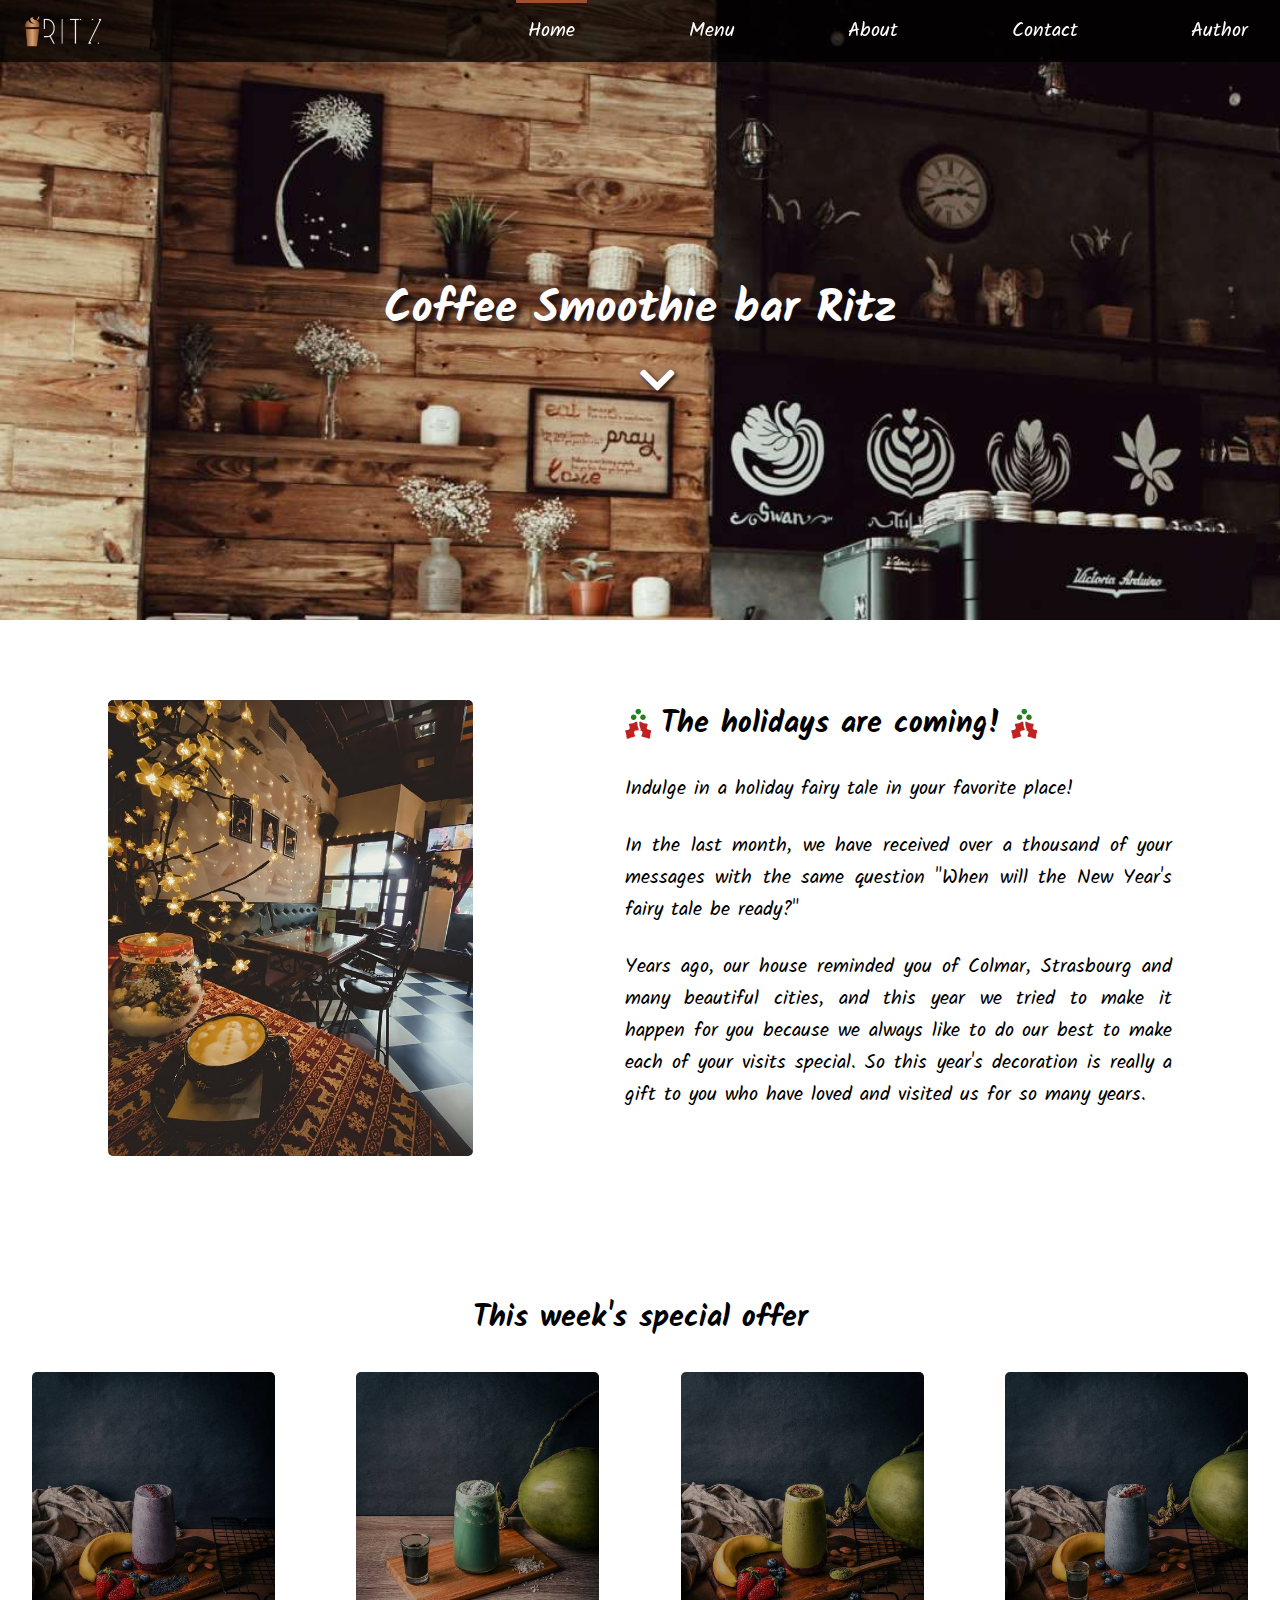
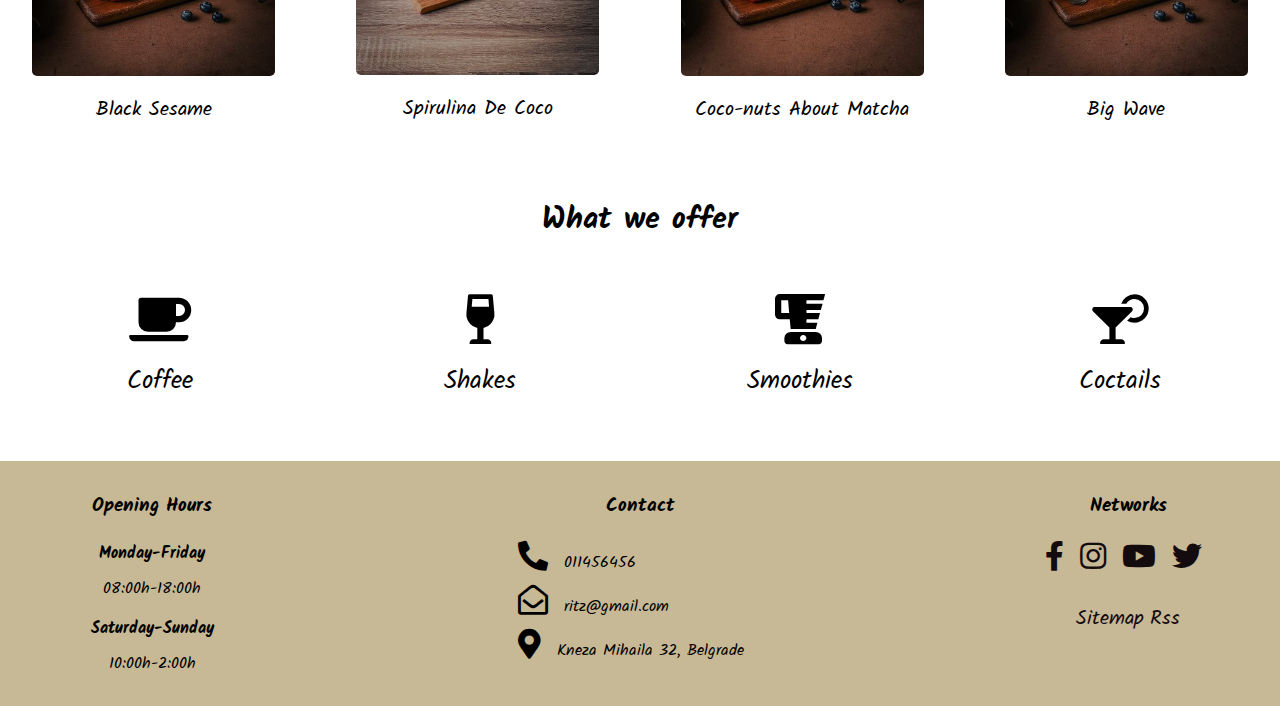
<file: index.html>
<!DOCTYPE html>
<html lang="en">
<head>
    <meta charset="UTF-8"/>
    <meta http-equiv="X-UA-Compatible" content="IE=edge"/>
    <meta name="viewport" content="width=device-width, initial-scale=1.0"/>
    <link rel="stylesheet" href="css/style.css"/>
    <link rel="stylesheet" href="https://cdnjs.cloudflare.com/ajax/libs/font-awesome/5.15.1/css/all.min.css"/>
    <link rel="preconnect" href="https://fonts.googleapis.com"/>
    <link rel="preconnect" href="https://fonts.gstatic.com" crossorigin/>
    <link href="https://fonts.googleapis.com/css2?family=Kalam:wght@300&family=Raleway&display=swap" rel="stylesheet"/>
    <title>Ritz | Home</title>
    <link rel="shortcut icon" href="images/favicon.ico"/>
    <meta name="description" content="Coffee Smoothie bar Ritz. Indulge in a holiday fairy tale in your favorite place! Bar Ritz is a locally owned and operated fresh juice, smoothie and coffee bar in Belgrade."/>
    <meta name="keywords" content="Ritz Bar, Smoothie, Coffee, Juice, Belgrade"/>
    <meta name="author" content="Marija Jovanovic"/>
</head>
<body>

    <header>
        <div id="logo">
            <a href="index.html"><img src="images/logo3.png" alt="Logo"/></a>
        </div>
        <nav>
            <ul>
                <li>
                    <a href="index.html" class="active">Home</a>
                </li>
                <li>
                    <a href="menu.html">Menu</a>
                </li>
                <li>
                    <a href="about.html">About</a>
                </li>
                <li>
                    <a href="contact.html">Contact</a>
                </li>
                <li>
                    <a href="author.html">Author</a>
                </li>
            </ul>
        </nav>
    </header>

    <div id="cover">
        <div>
            <h1>Coffee Smoothie bar Ritz</h1>
            <a href="#events"><i class="fa fa-chevron-down"></i></a>
        </div>
    </div>

    <main>
        <div id="events">
            <div class="image">
                <img src="images/lokalSlika.jpg" alt="New Year decoration"/>
            </div>
            <div class="text">
                <div class="heading">
                    <i class="fas fa-holly-berry"></i>
                    <h2>The holidays are coming!</h2>
                    <i class="fas fa-holly-berry"></i>
                </div>
                <p>Indulge in a holiday fairy tale in your favorite place!</p>
                <p>In the last month, we have received over a thousand of your messages with the same question "When will the New Year's fairy tale be ready?"</p>
                <p>Years ago, our house reminded you of Colmar, Strasbourg and many beautiful cities, and this year we tried to make it happen for you because we always like to do our best to make each of your visits special. So this year's decoration is really a gift to you who have loved and visited us for so many years.</p>
            </div>
        </div>

        <div id="weekOffer">
            <h2>This week's special offer</h2>

            <div id="offer">
                <div class="offer">
                    <div class="image">
                        <img src="images/smoothie1.jpg" alt="Black Sesame"/>
                    </div>
                    <p>Black Sesame</p>
                </div>
                <div class="offer">
                    <div class="image">
                        <img src="images/smoothie4.jpg" alt="Spirulina De Coco"/>
                    </div>
                    <p>Spirulina De Coco</p>
                </div>
                <div class="offer">
                    <div class="image">
                        <img src="images/smoothie2.jpg" alt="Coco-nuts About Matcha"/>
                    </div>
                    <p>Coco-nuts About Matcha</p>
                </div>
                <div class="offer">
                    <div class="image">
                        <img src="images/smoothie3.jpg" alt="Big Wave"/>
                    </div>
                    <p>Big Wave</p>
                </div>
            </div>
        </div>

        <div id="icons">
            <div class="heading">
                <h2>What we offer</h2>
            </div>
            <div class="icon">
                <i class="fas fa-coffee"></i>
                <p>Coffee</p>
            </div>
            <div class="icon">
                <i class="fas fa-wine-glass-alt"></i>
                <p>Shakes</p>
            </div>
            <div class="icon">
                <i class="fas fa-blender"></i>
                <p>Smoothies</p>
            </div>
            <div class="icon">
                <i class="fas fa-cocktail"></i>
                <p>Coctails</p>
            </div>
        </div>
    </main>

    <footer>
        <div class="info">
            <h3>Opening Hours</h3>
            <h4>Monday-Friday</h4>
            <p>08:00h-18:00h</p>
            <h4>Saturday-Sunday</h4>
            <p>10:00h-2:00h</p>
        </div>
        <div class="contact">
            <h3>Contact</h3>
            <p><i class="fas fa-phone-alt"></i> 011456456</p>
            <p><i class="far fa-envelope-open"></i> ritz@gmail.com</p>
            <p><i class="fas fa-map-marker-alt"></i> Kneza Mihaila 32, Belgrade</p>
        </div>
        <div class="networks">
            <h3>Networks</h3>
            <a href="https://www.facebook.com/" target="_blank"><i class="fab fa-facebook-f"></i></a>
            <a href="https://www.instagram.com/" target="_blank"><i class="fab fa-instagram"></i></a>
            <a href="https://www.youtube.com/" target="_blank"><i class="fab fa-youtube"></i></a>
            <a href="https://www.twitter.com/" target="_blank"><i class="fab fa-twitter"></i></a><br/><br/>
            <a href="sitemap.xml" target="_blank">Sitemap</a>
            <a href="rss.xml" target="_blank">Rss</a>
        </div>
    </footer>
    
</body>
</html>
</file>
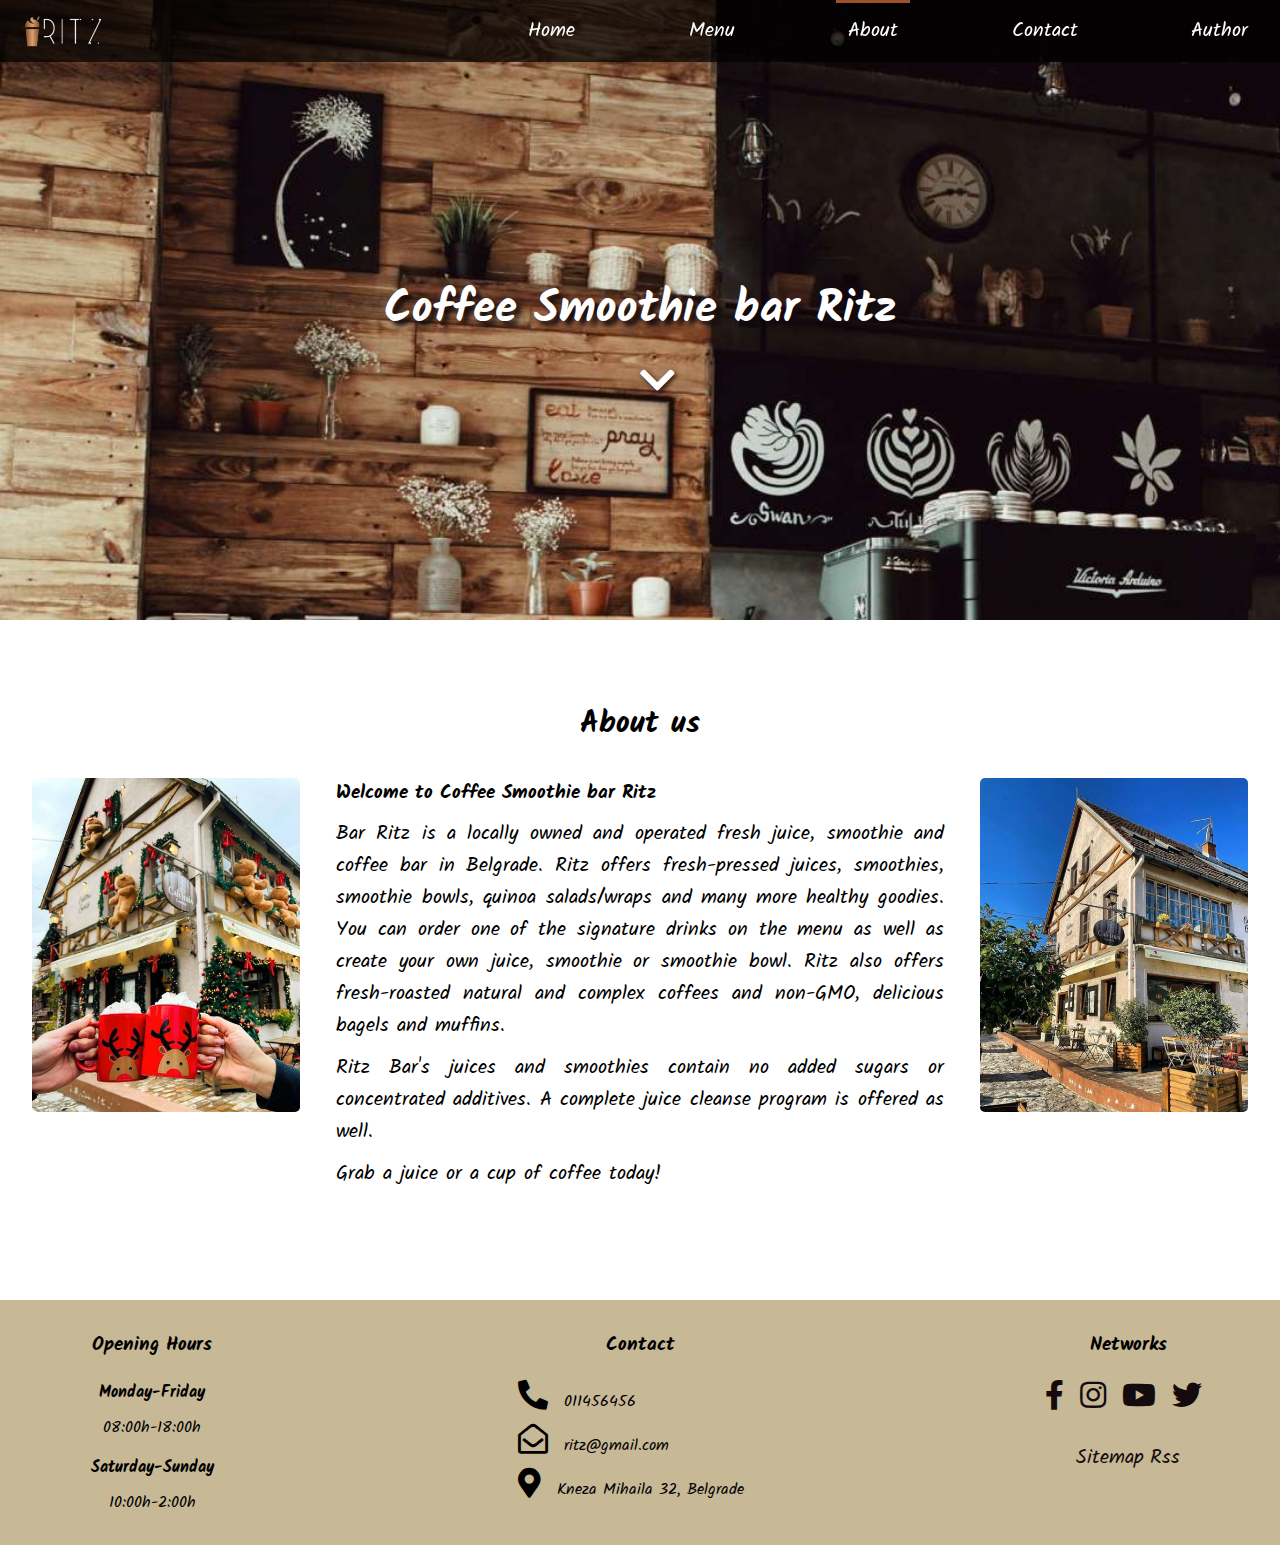
<file: about.html>
<!DOCTYPE html>
<html lang="en">
<head>
    <meta charset="UTF-8"/>
    <meta http-equiv="X-UA-Compatible" content="IE=edge"/>
    <meta name="viewport" content="width=device-width, initial-scale=1.0"/>
    <link rel="stylesheet" href="css/style.css"/>
    <link rel="stylesheet" href="https://cdnjs.cloudflare.com/ajax/libs/font-awesome/5.15.1/css/all.min.css"/>
    <link rel="preconnect" href="https://fonts.googleapis.com"/>
    <link rel="preconnect" href="https://fonts.gstatic.com" crossorigin/>
    <link href="https://fonts.googleapis.com/css2?family=Kalam:wght@300&family=Raleway&display=swap" rel="stylesheet"/>
    <title>Ritz | About</title>
    <link rel="shortcut icon" href="images/favicon.ico"/>
    <meta name="description" content="Grab a juice or a cup of coffee today! Opening Monday-Friday 08:00h-18:00h, Saturday-Sunday 10:00h-2:00h."/>
    <meta name="keywords" content="Ritz Bar, Coffee, Marija Jovanovic, Smoothie and Coffee, Belgrade"/>
    <meta name="author" content="Marija Jovanovic"/>
</head>
<body>

    <header>
        <div id="logo">
            <a href="index.html"><img src="images/logo3.png" alt="Logo"/></a>
        </div>
        <nav>
            <ul>
                <li>
                    <a href="index.html">Home</a>
                </li>
                <li>
                    <a href="menu.html">Menu</a>
                </li>
                <li>
                    <a href="about.html" class="active">About</a>
                </li>
                <li>
                    <a href="contact.html">Contact</a>
                </li>
                <li>
                    <a href="author.html">Author</a>
                </li>
            </ul>
        </nav>
    </header>

    <div id="cover">
        <div>
            <h1>Coffee Smoothie bar Ritz</h1>
            <a href="#about"><i class="fa fa-chevron-down"></i></a>
        </div>
    </div>

    <main>
        <div id="about">
            <div class="heading">
                <h2>About us</h2>
            </div>

            <div id="aboutContainer">
                <div class="slika">
                    <img src="images/lokal1.jpg" alt="Ritz Bar"/>
                </div>
                <div class="text">
                    <h3>Welcome to Coffee Smoothie bar Ritz</h3>
                    <p>Bar Ritz is a locally owned and operated fresh juice, smoothie and coffee bar in Belgrade. Ritz offers fresh-pressed juices, smoothies, smoothie bowls, quinoa salads/wraps and many more healthy goodies. You can order one of the signature drinks on the menu as well as create your own juice, smoothie or smoothie bowl. Ritz also offers fresh-roasted natural and complex coffees and non-GMO, delicious bagels and muffins.</p>
                    <p>Ritz Bar's juices and smoothies contain no added sugars or concentrated additives. A complete juice cleanse program is offered as well.</p>
                    <p>Grab a juice or a cup of coffee today!</p>
                </div>
                <div class="slika">
                    <img src="images/lokal2.jpg" alt="Ritz Bar"/>
                </div>
            </div>
        </div>
    </main>

    <footer>
        <div class="info">
            <h3>Opening Hours</h3>
            <h4>Monday-Friday</h4>
            <p>08:00h-18:00h</p>
            <h4>Saturday-Sunday</h4>
            <p>10:00h-2:00h</p>
        </div>
        <div class="contact">
            <h3>Contact</h3>
            <p><i class="fas fa-phone-alt"></i> 011456456</p>
            <p><i class="far fa-envelope-open"></i> ritz@gmail.com</p>
            <p><i class="fas fa-map-marker-alt"></i> Kneza Mihaila 32, Belgrade</p>
        </div>
        <div class="networks">
            <h3>Networks</h3>
            <a href="https://www.facebook.com/" target="_blank"><i class="fab fa-facebook-f"></i></a>
            <a href="https://www.instagram.com/" target="_blank"><i class="fab fa-instagram"></i></a>
            <a href="https://www.youtube.com/" target="_blank"><i class="fab fa-youtube"></i></a>
            <a href="https://www.twitter.com/" target="_blank"><i class="fab fa-twitter"></i></a><br/><br/>
            <a href="sitemap.xml" target="_blank">Sitemap</a>
            <a href="rss.xml" target="_blank">Rss</a>
        </div>
    </footer>
    
</body>
</html>
</file>
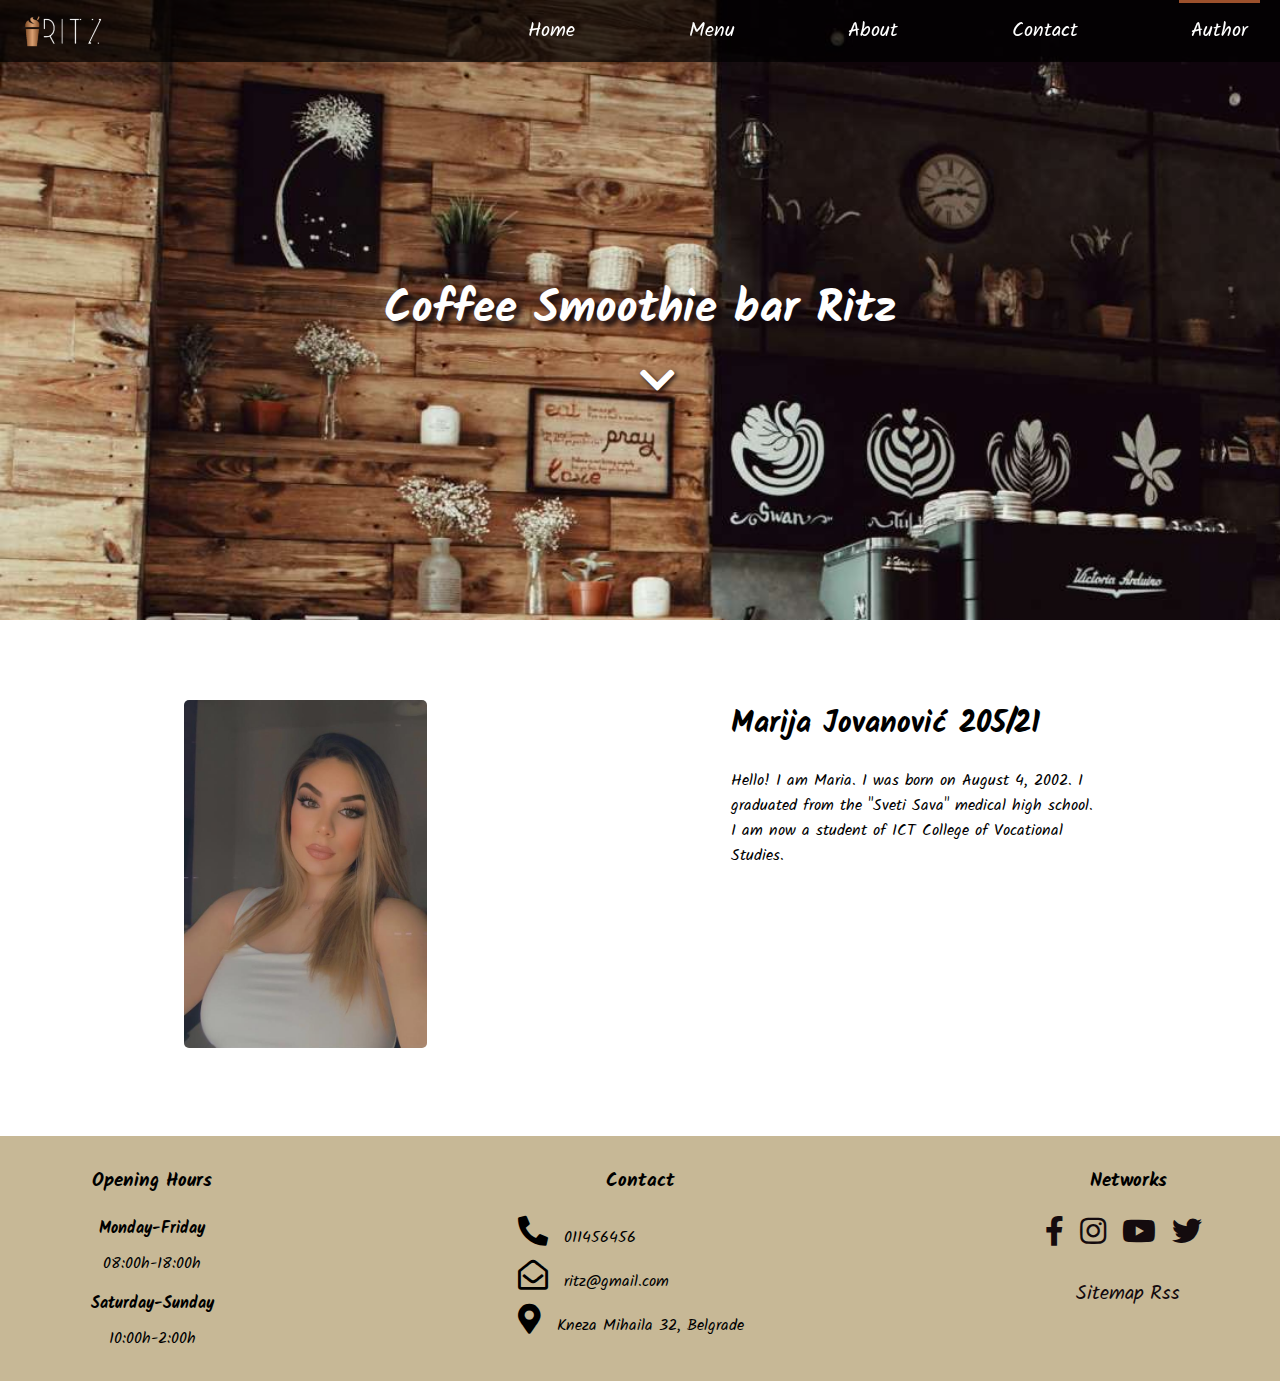
<file: author.html>
<!DOCTYPE html>
<html lang="en">
<head>
    <meta charset="UTF-8"/>
    <meta http-equiv="X-UA-Compatible" content="IE=edge"/>
    <meta name="viewport" content="width=device-width, initial-scale=1.0"/>
    <link rel="stylesheet" href="css/style.css"/>
    <link rel="stylesheet" href="https://cdnjs.cloudflare.com/ajax/libs/font-awesome/5.15.1/css/all.min.css"/>
    <link rel="preconnect" href="https://fonts.googleapis.com"/>
    <link rel="preconnect" href="https://fonts.gstatic.com" crossorigin/>
    <link href="https://fonts.googleapis.com/css2?family=Kalam:wght@300&family=Raleway&display=swap" rel="stylesheet"/>
    <title>Ritz | Author</title>
    <link rel="shortcut icon" href="images/favicon.ico"/>
    <meta name="description" content="Hello! I am Maria, first year of ICT College of Vocational Studies in Belgrade."/>
    <meta name="keywords" content="Ritz Bar, Author, Marija Jovanovic, Smoothie and Coffee, Belgrade"/>
    <meta name="author" content="Marija Jovanovic"/>
</head>
<body>

    <header>
        <div id="logo">
            <a href="index.html"><img src="images/logo3.png" alt="Logo"/></a>
        </div>
        <nav>
            <ul>
                <li>
                    <a href="index.html">Home</a>
                </li>
                <li>
                    <a href="menu.html">Menu</a>
                </li>
                <li>
                    <a href="about.html">About</a>
                </li>
                <li>
                    <a href="contact.html">Contact</a>
                </li>
                <li>
                    <a href="author.html" class="active">Author</a>
                </li>
            </ul>
        </nav>
    </header>

    <div id="cover">
        <div>
            <h1>Coffee Smoothie bar Ritz</h1>
            <a href="#author"><i class="fa fa-chevron-down"></i></a>
        </div>
    </div>

    <main>
        <div id="author">
            <div class="slika">
                <img src="images/author.jpg" alt="Author"/>
            </div>
            <div class="text">
                <h2>Marija Jovanović 205/21</h2>
                <p>Hello! I am Maria. I was born on August 4, 2002. I graduated from the "Sveti Sava" medical high school. I am now a student of ICT College of Vocational Studies.</p>
            </div>
        </div>
    </main>

    <footer>
        <div class="info">
            <h3>Opening Hours</h3>
            <h4>Monday-Friday</h4>
            <p>08:00h-18:00h</p>
            <h4>Saturday-Sunday</h4>
            <p>10:00h-2:00h</p>
        </div>
        <div class="contact">
            <h3>Contact</h3>
            <p><i class="fas fa-phone-alt"></i> 011456456</p>
            <p><i class="far fa-envelope-open"></i> ritz@gmail.com</p>
            <p><i class="fas fa-map-marker-alt"></i> Kneza Mihaila 32, Belgrade</p>
        </div>
        <div class="networks">
            <h3>Networks</h3>
            <a href="https://www.facebook.com/" target="_blank"><i class="fab fa-facebook-f"></i></a>
            <a href="https://www.instagram.com/" target="_blank"><i class="fab fa-instagram"></i></a>
            <a href="https://www.youtube.com/" target="_blank"><i class="fab fa-youtube"></i></a>
            <a href="https://www.twitter.com/" target="_blank"><i class="fab fa-twitter"></i></a><br/><br/>
            <a href="sitemap.xml" target="_blank">Sitemap</a>
            <a href="rss.xml" target="_blank">Rss</a>
        </div>
    </footer>
    
</body>
</html>
</file>
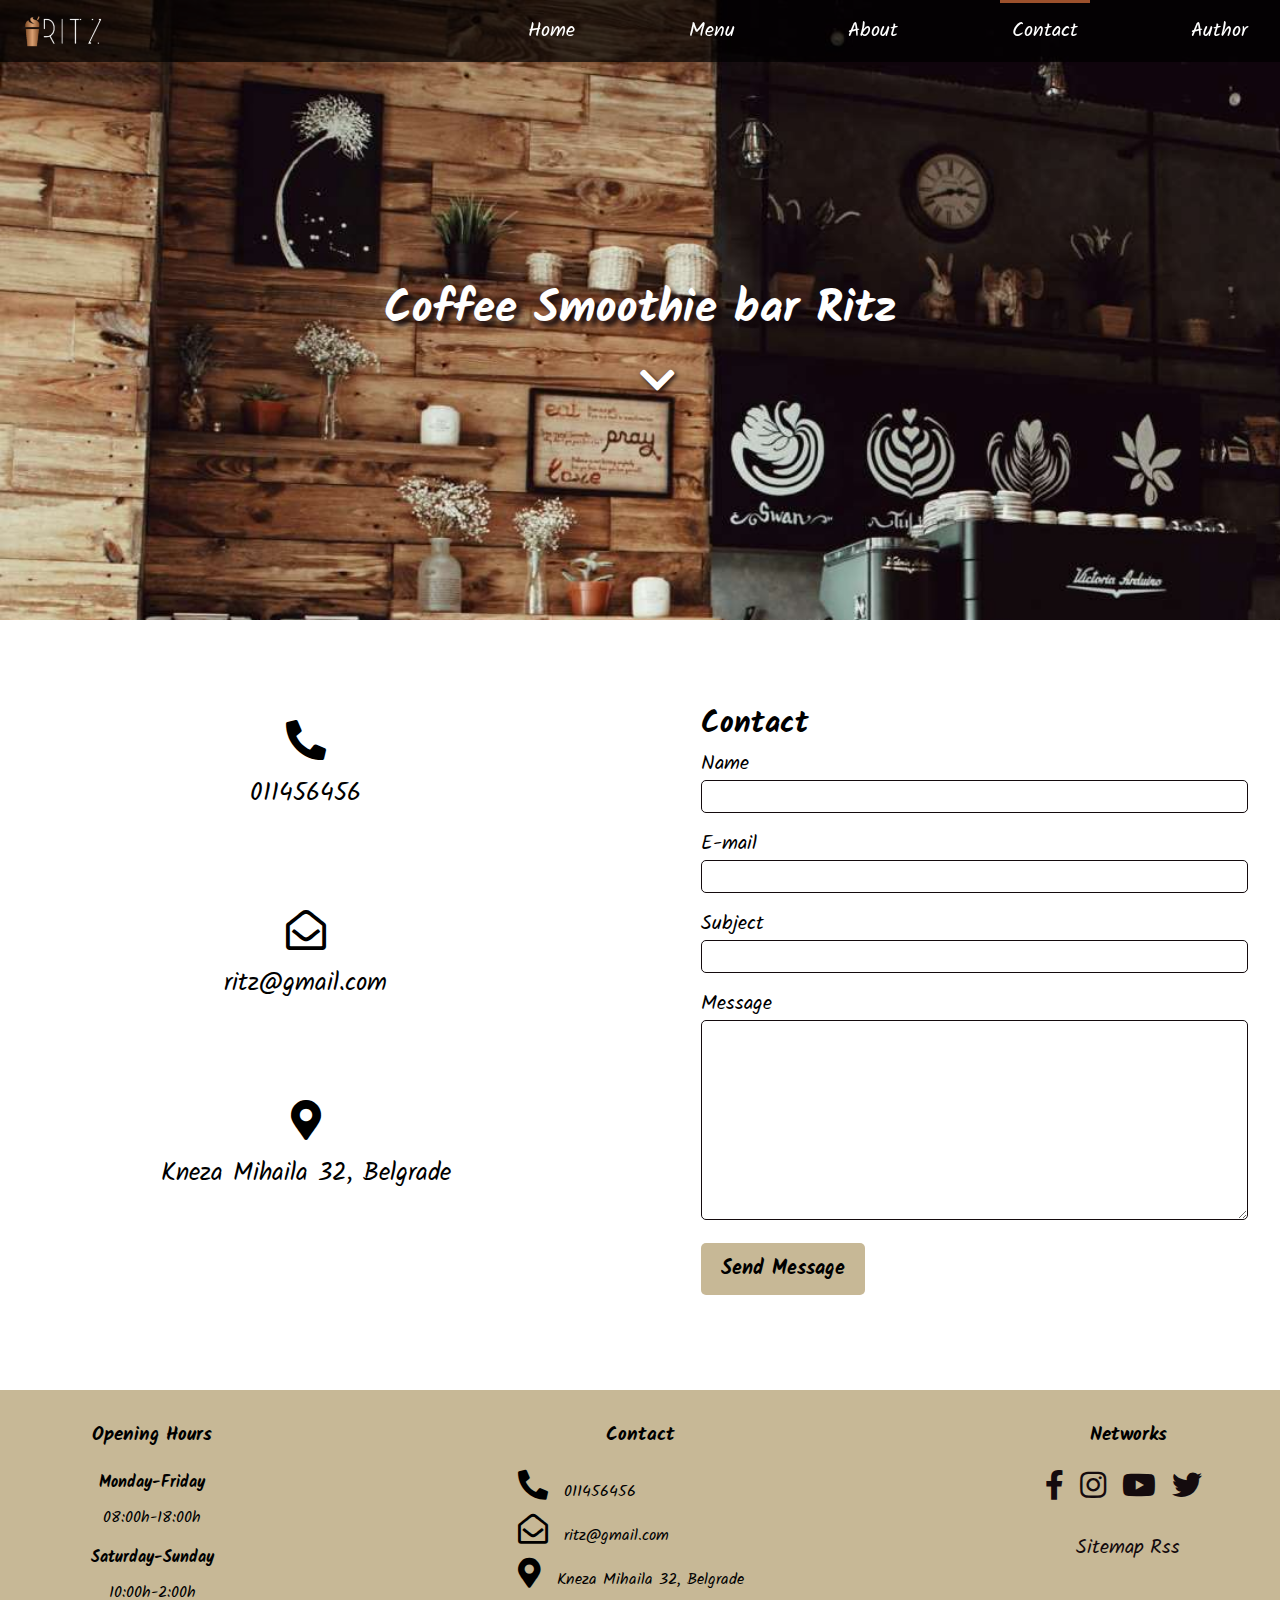
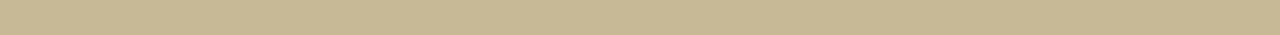
<file: contact.html>
<!DOCTYPE html>
<html lang="en">
<head>
    <meta charset="UTF-8"/>
    <meta http-equiv="X-UA-Compatible" content="IE=edge"/>
    <meta name="viewport" content="width=device-width, initial-scale=1.0"/>
    <link rel="stylesheet" href="css/style.css"/>
    <link rel="stylesheet" href="https://cdnjs.cloudflare.com/ajax/libs/font-awesome/5.15.1/css/all.min.css"/>
    <link rel="preconnect" href="https://fonts.googleapis.com"/>
    <link rel="preconnect" href="https://fonts.gstatic.com" crossorigin/>
    <link href="https://fonts.googleapis.com/css2?family=Kalam:wght@300&family=Raleway&display=swap" rel="stylesheet"/>
    <title>Ritz | Contact</title>
    <link rel="shortcut icon" href="images/favicon.ico"/>
    <meta name="description" content="You can order one of the signature drinks on the menu as well as create your own juice, smoothie or smoothie bowl."/>
    <meta name="keywords" content="Ritz Bar, Contact Us, Coffee, Smoothie, Coctails"/>
    <meta name="author" content="Marija Jovanovic"/>
</head>
<body>

    <header>
        <div id="logo">
            <a href="index.html"><img src="images/logo3.png" alt="Logo"/></a>
        </div>
        <nav>
            <ul>
                <li>
                    <a href="index.html">Home</a>
                </li>
                <li>
                    <a href="menu.html">Menu</a>
                </li>
                <li>
                    <a href="about.html">About</a>
                </li>
                <li>
                    <a href="contact.html" class="active">Contact</a>
                </li>
                <li>
                    <a href="author.html">Author</a>
                </li>
            </ul>
        </nav>
    </header>

    <div id="cover">
        <div>
            <h1>Coffee Smoothie bar Ritz</h1>
            <a href="#contact"><i class="fa fa-chevron-down"></i></a>
        </div>
    </div>

    <main>
        <div id="contact">
            <div id="contactInfo">
                <div class="contactInfo">
                    <i class="fas fa-phone-alt"></i>
                    <p> 011456456</p>
                </div>
                <div class="contactInfo">
                    <i class="far fa-envelope-open"></i>
                    <p>ritz@gmail.com</p>
                </div>
                <div class="contactInfo">
                    <i class="fas fa-map-marker-alt"></i>
                    <p>Kneza Mihaila 32, Belgrade</p>
                </div>
            </div>
            <div id="form">
                <h2>Contact</h2>
                <form action="#" method="post">
                    <div class="form">
                        <label for="name">Name</label>
                        <input type="text" name="name" id="name"/>
                    </div>
                    <div class="form">
                        <label for="email">E-mail</label>
                        <input type="email" name="email" id="email"/>
                    </div>
                    <div class="form">
                        <label for="subject">Subject</label>
                        <input type="text" name="subject" id="subject"/>
                    </div>
                    <div class="form">
                        <label for="message">Message</label>
                        <textarea name="message" id="message"></textarea>
                    </div>
                    <div class="form">
                        <input type="submit" value="Send Message" id="send" name="send">
                    </div>

                </form>
            </div>
        </div>
    </main>

    <footer>
        <div class="info">
            <h3>Opening Hours</h3>
            <h4>Monday-Friday</h4>
            <p>08:00h-18:00h</p>
            <h4>Saturday-Sunday</h4>
            <p>10:00h-2:00h</p>
        </div>
        <div class="contact">
            <h3>Contact</h3>
            <p><i class="fas fa-phone-alt"></i> 011456456</p>
            <p><i class="far fa-envelope-open"></i> ritz@gmail.com</p>
            <p><i class="fas fa-map-marker-alt"></i> Kneza Mihaila 32, Belgrade</p>
        </div>
        <div class="networks">
            <h3>Networks</h3>
            <a href="https://www.facebook.com/" target="_blank"><i class="fab fa-facebook-f"></i></a>
            <a href="https://www.instagram.com/" target="_blank"><i class="fab fa-instagram"></i></a>
            <a href="https://www.youtube.com/" target="_blank"><i class="fab fa-youtube"></i></a>
            <a href="https://www.twitter.com/" target="_blank"><i class="fab fa-twitter"></i></a><br/><br/>
            <a href="sitemap.xml" target="_blank">Sitemap</a>
            <a href="rss.xml" target="_blank">Rss</a>
        </div>
    </footer>
    
</body>
</html>
</file>
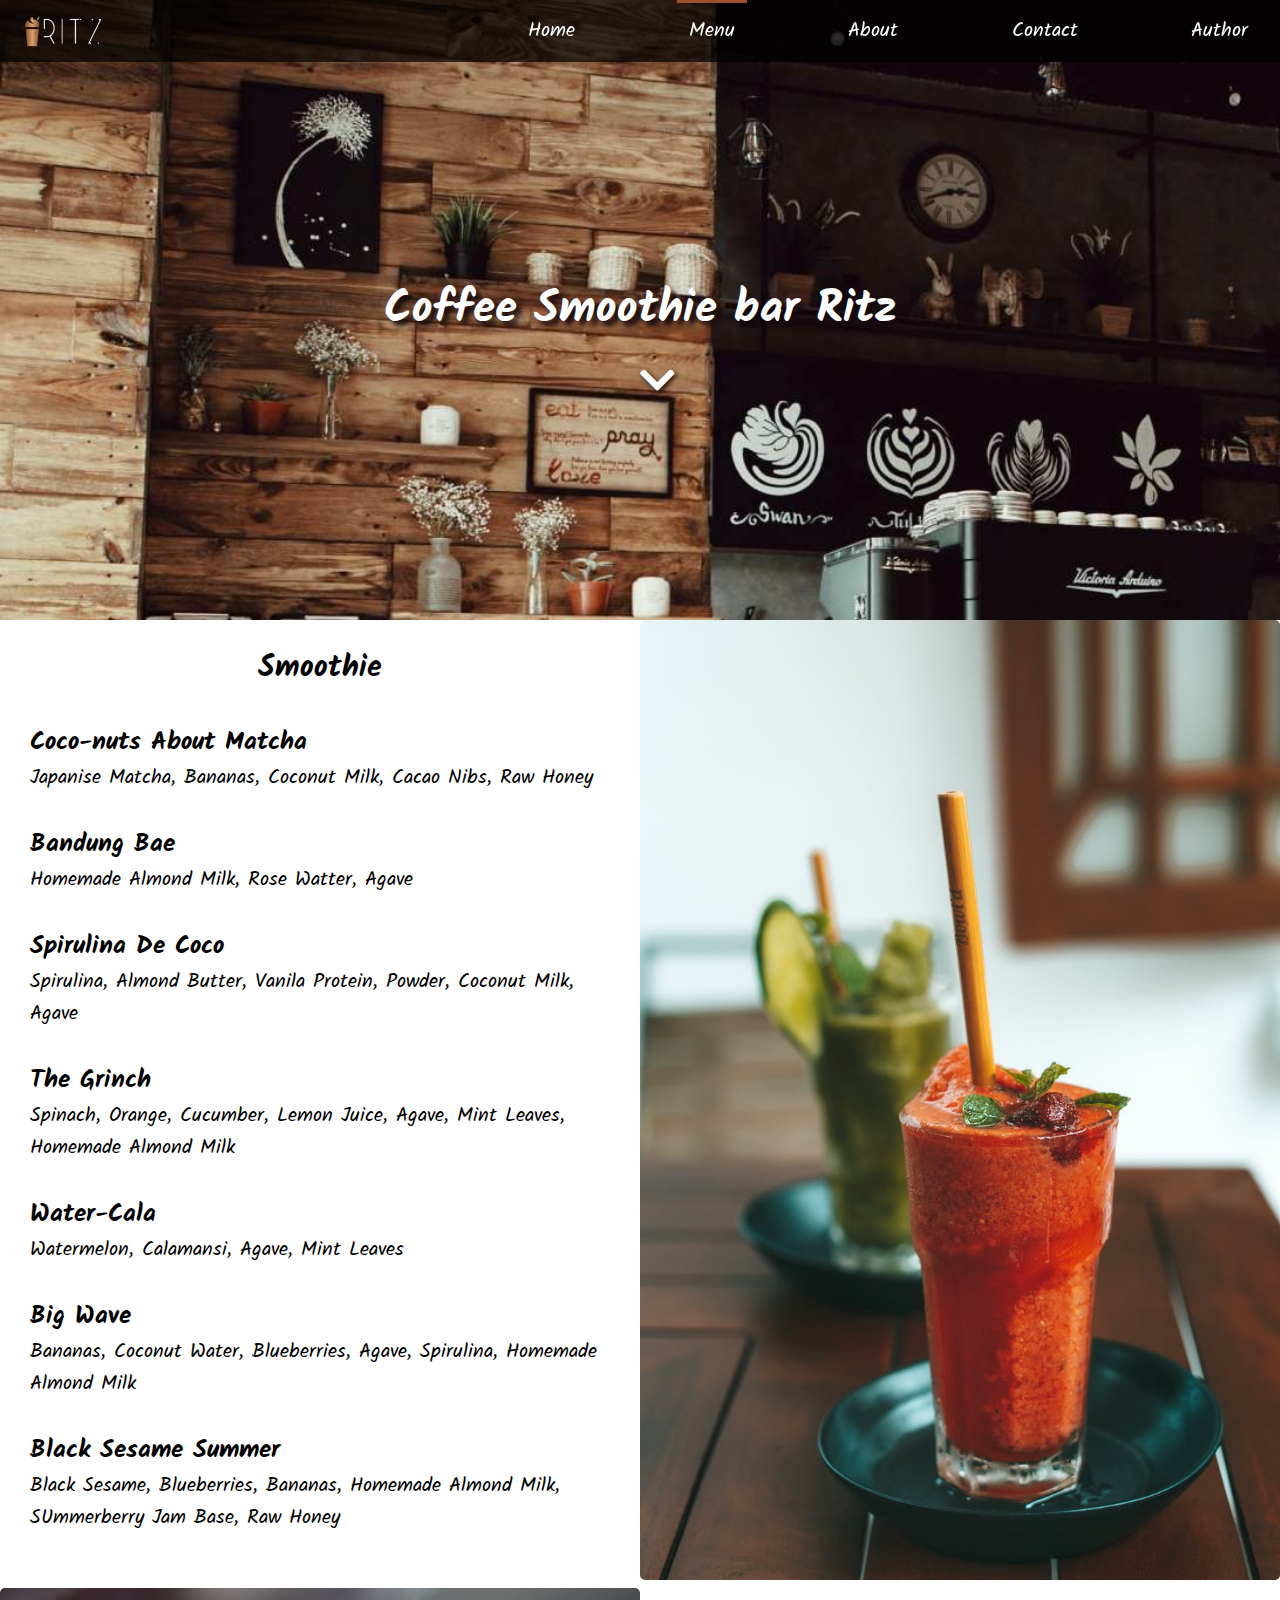
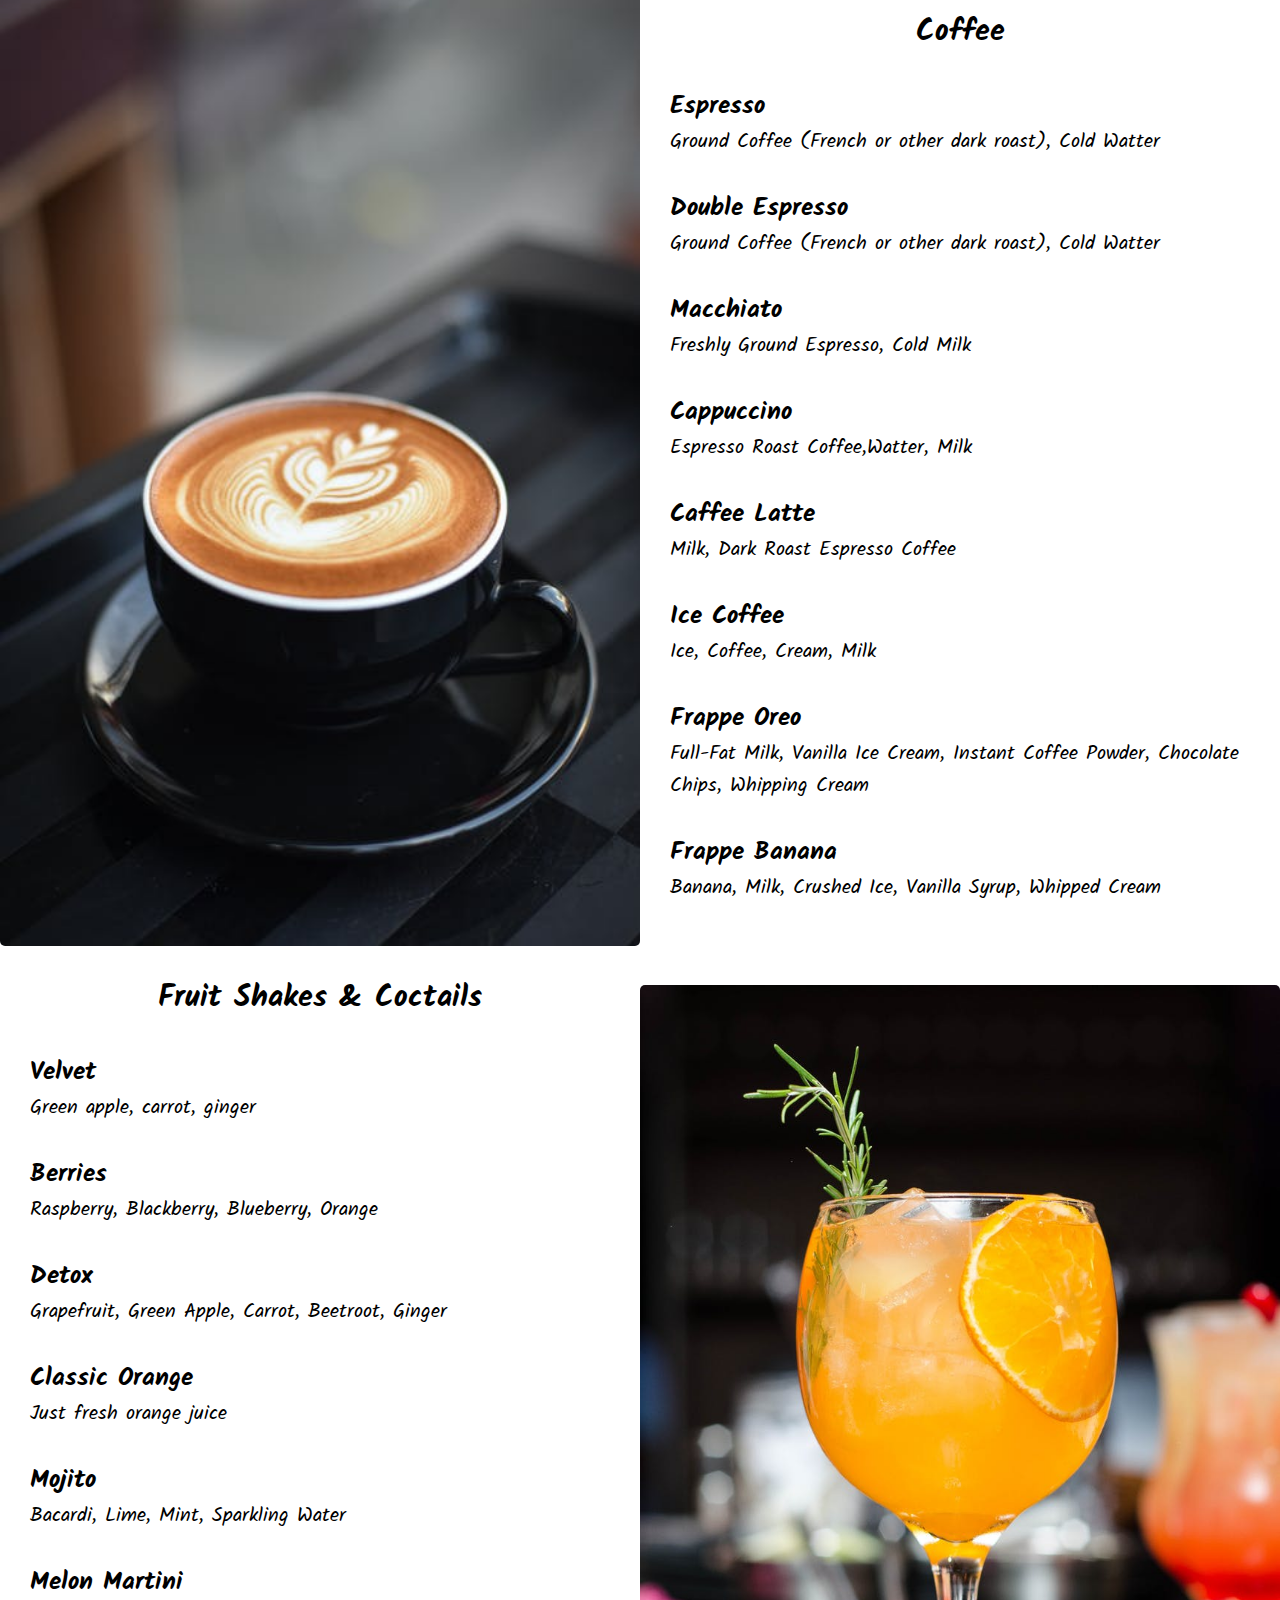
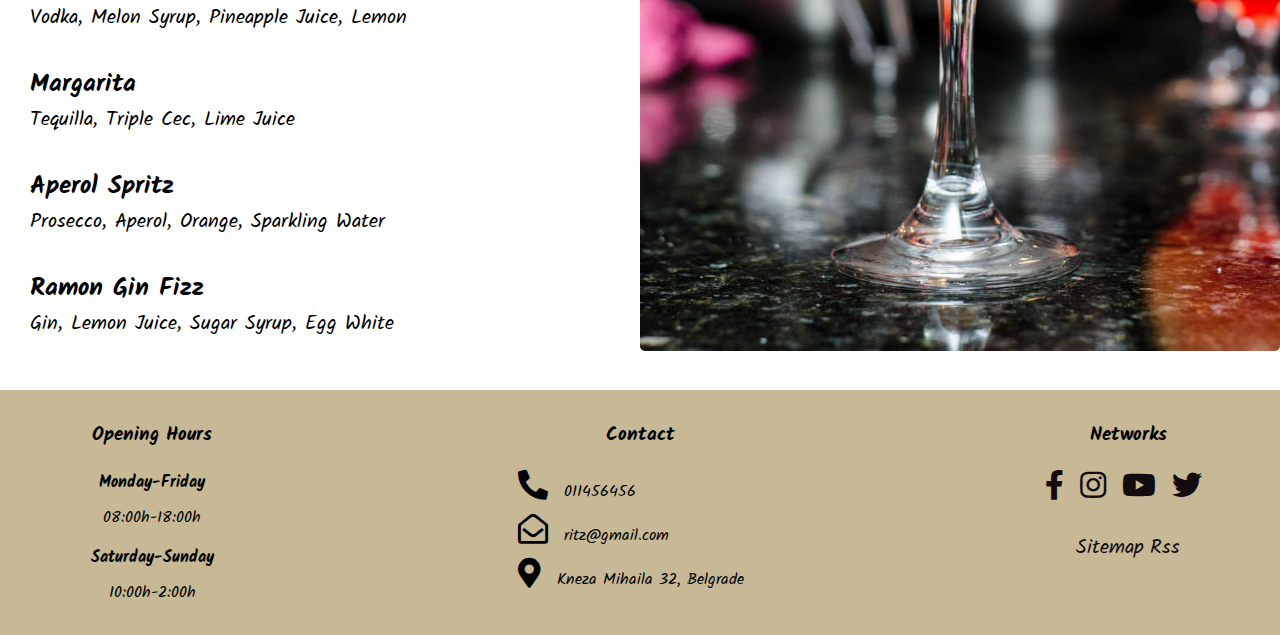
<file: menu.html>
<!DOCTYPE html>
<html lang="en">
<head>
    <meta charset="UTF-8"/>
    <meta http-equiv="X-UA-Compatible" content="IE=edge"/>
    <meta name="viewport" content="width=device-width, initial-scale=1.0"/>
    <link rel="stylesheet" href="css/style.css"/>
    <link rel="stylesheet" href="https://cdnjs.cloudflare.com/ajax/libs/font-awesome/5.15.1/css/all.min.css"/>
    <link rel="preconnect" href="https://fonts.googleapis.com"/>
    <link rel="preconnect" href="https://fonts.gstatic.com" crossorigin/>
    <link href="https://fonts.googleapis.com/css2?family=Kalam:wght@300&family=Raleway&display=swap" rel="stylesheet"/>
    <title>Ritz | Menu</title>
    <link rel="shortcut icon" href="images/favicon.ico"/>
    <meta name="description" content="Ritz Bar's juices and smoothies contain no added sugars or concentrated additives. A complete juice cleanse program is offered as well.
    Grab a juice or a cup of coffee today!"/>
    <meta name="keywords" content="Ritz Bar, Our menu, Smoothie, Coffee, Fruit Shakes and Coctails"/>
    <meta name="author" content="Marija Jovanovic"/>
</head>
<body>

    <header>
        <div id="logo">
            <a href="index.html"><img src="images/logo3.png" alt="Logo"/></a>
        </div>
        <nav>
            <ul>
                <li>
                    <a href="index.html">Home</a>
                </li>
                <li>
                    <a href="menu.html" class="active">Menu</a>
                </li>
                <li>
                    <a href="about.html">About</a>
                </li>
                <li>
                    <a href="contact.html">Contact</a>
                </li>
                <li>
                    <a href="author.html">Author</a>
                </li>
            </ul>
        </nav>
    </header>

    <div id="cover">
        <div>
            <h1>Coffee Smoothie bar Ritz</h1>
            <a href="#menu"><i class="fa fa-chevron-down"></i></a>
        </div>
    </div>

    <main>
        <div id="menu">
            <div class="menu">
                <div class="text">
                    <h2>Smoothie</h2>
                    <ul>
                        <li>
                            <h3>Coco-nuts About Matcha</h3>
                            <p>Japanise Matcha, Bananas, Coconut Milk, Cacao Nibs, Raw Honey</p>
                        </li>
                        <li>
                            <h3>Bandung Bae</h3>
                            <p>Homemade Almond Milk, Rose Watter, Agave</p>
                        </li>
                        <li>
                            <h3>Spirulina De Coco</h3>
                            <p>Spirulina, Almond Butter, Vanila Protein, Powder, Coconut Milk, Agave</p>
                        </li>
                        <li>
                            <h3>The Grinch</h3>
                            <p>Spinach, Orange, Cucumber, Lemon Juice, Agave, Mint Leaves, Homemade Almond Milk</p>
                        </li>
                        <li>
                            <h3>Water-Cala</h3>
                            <p>Watermelon, Calamansi, Agave, Mint Leaves</p>
                        </li>
                        <li>
                            <h3>Big Wave</h3>
                            <p>Bananas, Coconut Water, Blueberries, Agave, Spirulina, Homemade Almond Milk</p>
                        </li>
                        <li>
                            <h3>Black Sesame Summer</h3>
                            <p>Black Sesame, Blueberries, Bananas, Homemade Almond Milk, SUmmerberry Jam Base, Raw Honey</p>
                        </li>
                    </ul>
                </div>
                <div class="image">
                    <img src="images/smoothie.jpeg" alt="Smoothie image"/>
                </div>
            </div>
            <div class="menu">
                <div class="image">
                    <img src="images/coffee.jpeg" alt="Coffee image"/>
                </div>
                <div class="text">
                    <h2>Coffee</h2>
                    <ul>
                        <li>
                            <h3>Espresso</h3>
                            <p>Ground Coffee (French or other dark roast), Cold Watter</p>
                        </li>
                        <li>
                            <h3>Double Espresso</h3>
                            <p>Ground Coffee (French or other dark roast), Cold Watter</p>
                        </li>
                        <li>
                            <h3>Macchiato</h3>
                            <p>Freshly Ground Espresso, Cold Milk</p>
                        </li>
                        <li>
                            <h3>Cappuccino</h3>
                            <p>Espresso Roast Coffee,Watter, Milk</p>
                        </li>
                        <li>
                            <h3>Caffee Latte</h3>
                            <p>Milk, Dark Roast Espresso Coffee</p>
                        </li>
                        <li>
                            <h3>Ice Coffee</h3>
                            <p>Ice, Coffee, Cream, Milk</p>
                        </li>
                        <li>
                            <h3>Frappe Oreo</h3>
                            <p>Full-Fat Milk, Vanilla Ice Cream,  Instant Coffee Powder, Chocolate Chips, Whipping Cream</p>
                        </li>
                        <li>
                            <h3>Frappe Banana</h3>
                            <p>Banana, Milk, Crushed Ice, Vanilla Syrup, Whipped Cream</p>
                        </li>
                    </ul>
                </div>
            </div>
            <div class="menu">
                <div class="text">
                    <h2>Fruit Shakes &amp; Coctails</h2>
                    <ul>
                        <li>
                            <h3>Velvet</h3>
                            <p>Green apple, carrot, ginger</p>
                        </li>
                        <li>
                            <h3>Berries</h3>
                            <p>Raspberry, Blackberry, Blueberry, Orange
                            </p>
                        </li>
                        <li>
                            <h3>Detox</h3>
                            <p>Grapefruit, Green Apple, Carrot, Beetroot, Ginger</p>
                        </li>
                        <li>
                            <h3>Classic Orange</h3>
                            <p>Just fresh orange juice</p>
                        </li>
                        <li>
                            <h3>Mojito</h3>
                            <p>Bacardi, Lime, Mint, Sparkling Water</p>
                        </li>
                        <li>
                            <h3>Melon Martini</h3>
                            <p>Vodka, Melon Syrup, Pineapple Juice, Lemon</p>
                        </li>
                        <li>
                            <h3>Margarita</h3>
                            <p>Tequilla, Triple Cec, Lime Juice</p>
                        </li>
                        <li>
                            <h3>Aperol Spritz</h3>
                            <p>Prosecco, Aperol, Orange, Sparkling Water</p>
                        </li>
                        <li>
                            <h3>Ramon Gin Fizz</h3>
                            <p>Gin, Lemon Juice, Sugar Syrup, Egg White</p>
                        </li>
                    </ul>
                </div>
                <div class="image">
                    <img src="images/juice.jpeg" alt="Juice image"/>
                </div>
            </div>
        </div>
    </main>

    <footer>
        <div class="info">
            <h3>Opening Hours</h3>
            <h4>Monday-Friday</h4>
            <p>08:00h-18:00h</p>
            <h4>Saturday-Sunday</h4>
            <p>10:00h-2:00h</p>
        </div>
        <div class="contact">
            <h3>Contact</h3>
            <p><i class="fas fa-phone-alt"></i> 011456456</p>
            <p><i class="far fa-envelope-open"></i> ritz@gmail.com</p>
            <p><i class="fas fa-map-marker-alt"></i> Kneza Mihaila 32, Belgrade</p>
        </div>
        <div class="networks">
            <h3>Networks</h3>
            <a href="https://www.facebook.com/" target="_blank"><i class="fab fa-facebook-f"></i></a>
            <a href="https://www.instagram.com/" target="_blank"><i class="fab fa-instagram"></i></a>
            <a href="https://www.youtube.com/" target="_blank"><i class="fab fa-youtube"></i></a>
            <a href="https://www.twitter.com/" target="_blank"><i class="fab fa-twitter"></i></a><br/><br/>
            <a href="sitemap.xml" target="_blank">Sitemap</a>
            <a href="rss.xml" target="_blank">Rss</a>
        </div>
    </footer>
    
</body>
</html>
</file>
<file: css/style.css>
*{
    margin: 0px;
    padding: 0px;
    box-sizing: border-box;
    scroll-behavior: smooth;
}
body{
    font-family: 'Kalam', cursive;
    /* font-family: 'Raleway', sans-serif; */
}
#cover{
    width: 100%;
    height: 620px;
    background-image: url("../images/cover.jpeg");
    background-repeat: no-repeat;
    background-size: cover;
    display: flex;
    align-items: center;
    justify-content: center;
    flex-wrap: wrap;
    background-attachment: fixed;
    text-align: center;
}
@keyframes chevronAnimation {
    0%{
        bottom: -70px;
    }
    100%{
        bottom: -100px;
    }
}
#cover div{
    position: relative;
}
#cover h1{
    color: #fff;
    font-size: 45px;
    text-shadow: 5px 5px 5px #140b0e;
}
#cover a{
    color: #fff;
    font-size: 40px;
    position: absolute;
    bottom: -70px;
    animation: chevronAnimation 1s infinite;
    text-shadow: 2px 2px 5px #140b0e;
}
img{
    width: 100%;
    border-radius: 5px;
}
header{
    width: 100%;
    display: flex;
    align-items: center;
    flex-wrap: wrap;
    justify-content: space-between;
    padding: 15px 20px;
    background-color: rgba(0, 0, 0, 0.698);
    position: fixed;
    top: 0px;
    z-index: 99;
}
nav{
    width: 60%;
    display: flex;
    align-items: center;
    flex-wrap: wrap;
    justify-content: space-between;
}
nav ul{
    width: 100%;
    display: flex;
    align-items: center;
    flex-wrap: wrap;
    justify-content: space-between;
}
ul li{
    list-style-type: none;
}
nav ul li a{
    font-size: 20px;
    color: #fff;
    text-decoration: none;
    padding: 12px;
}
nav ul li a:hover,.active{
    border-top: 4px solid rgb(156, 80, 44);
	transition: ease-in;
	transition-duration: 0.2s;
}
@keyframes logoAnimate {
    0%{
        opacity: 0;
    }
    100%{
        opacity: 1;
    }
}
#logo{
    width: 7%;
    animation: logoAnimate 1s;
}
#logo a{
    font-size: 25px;
    color: #fff;
    text-decoration: none;
    font-family: 'Kalam', cursive;
    display: flex;
    align-items: center;
}
.heading{
    width: 100%;
    text-align: center;
}
#events .heading{
    width: fit-content;
    display: flex;
    align-items: center;
    justify-content: space-between;
}
.heading h2{
    margin: 0px 10px;
} 
.heading i{
    font-size: 30px;
    background: -webkit-linear-gradient(rgb(23, 136, 29) 25%, rgb(194, 33, 33) 50%);
    -webkit-background-clip: text;
    -webkit-text-fill-color: transparent;
}
#events p{
    margin-top: 25px;
    font-size: 20px;
}
h2{
    font-size: 30px;
}
#events .image{
    width: 30%;
    position: relative;
}
#events .image:hover::before{
    content: "";
    position: absolute;
    top: 0px;
    bottom: 10px;
    left: 0px;
    right: 0px;
    /* background-color: rgba(0, 0, 0, 0.226); */
    background-image: url(../images/snow.gif);
}
#events .text{
    width: 45%;
    text-align: justify;
}
#events,#contact{
    width: 95%;
    margin: 0px auto;
    padding: 80px 0px;
    display: flex;
    justify-content: space-around;
    flex-wrap: wrap;
}
#weekOffer{
    width: 95%;
    margin: 50px auto;
    text-align: center;
}
#offer{
    width: 100%;
    margin: 30px 0px;
    display: flex;
    justify-content: space-between;
    flex-wrap: wrap;
}
#weekOffer .offer{
    width: 20%;
    transition-duration: 0.3s;
}
#weekOffer .offer p{
    font-size: 20px;
    margin-top: 10px;
}
#weekOffer .offer .image{
    filter: brightness(0.7);
    transition-duration: 0.3s;
}
#weekOffer .offer .image:hover{
    transform: scale(1.1);
    transition: ease-in;
    transition-duration: 0.3s;
    filter: brightness(1);
}
#icons{
    width: 100%;
    margin: 30px 0px;
    display: flex;
    justify-content: space-between;
    flex-wrap: wrap;
    text-align: center;
}
#icons .heading,#icons .icon{
    margin: 20px 0px;
}
#icons .icon{
    width: 25%;
    padding: 10px;
}
#icons .icon i{
    font-size: 50px;
}
#icons p{
    font-size: 25px;
    margin-top: 15px;
}
footer{
    width: 100%;
    display: flex;
    justify-content: space-between;
    flex-wrap: wrap;
    background-color: #c7b896;
    padding: 30px;
    text-align: center;
}
footer .contact p{
    text-align: left;
}
footer div{
    width: 20%;
}
footer p{
    margin-top: 10px;
}
footer i{
    font-size: 30px;
    margin-right: 10px;
}
footer h3{
    margin-bottom: 20px;
}
footer h4{
    margin-top: 15px;
}
footer .info{
    text-align: center;
}
footer .networks a{
    color: #140b0e;
    text-decoration: none;
    font-size: 20px;
}
#menu{
    width: 100%;
}
.menu .image,.menu .text{
    width: 50%;
}
#menu .menu{
    display: flex;
    flex-wrap: wrap;
    align-items: center;
}
#menu .text{
    padding: 20px 30px;
    text-align: center;
}
#menu .text ul{
    text-align: left;
}
#menu .text ul li{
    margin: 30px 0px;
}
#menu .text ul li h3{
    font-size: 25px;
}
#menu .text ul li p{
    font-size: 20px;
}
#contact{
    width: 95%;
    margin: 0px auto;
    display: flex;
    flex-wrap: wrap;
    justify-content: space-between;
}
#contact #form{
    width: 45%;
    display: flex;
    flex-wrap: wrap;
}
#contact #form form{
    width: 100%;
}
#contact #form .form{
    margin-bottom: 15px;
}
#contact #form input,#contact #form textarea{
    width: 100%;
    border: 1px solid #140b0e;
    border-radius: 5px;
    padding: 5px;
    font-family: 'Kalam', cursive;
}
#contact #form label{
    font-size: 20px;
}
#contact #form textarea{
    resize: vertical;
    height: 200px;
}
#contact #form #send{
    width: fit-content;
    padding: 10px 20px;
    border: 1px solid #c7b896;
    background-color: #c7b896;
    border: none;
    background-size: 200% auto;
    font-weight: bold;
    font-size: 20px;
}
#contactInfo{
    width: 45%;
    display: flex;
    flex-wrap: wrap;
    text-align: center;
    padding: 20px;
}
#contactInfo .contactInfo{
    width: 100%;
}
#contactInfo .contactInfo i{
    font-size: 40px;
}
#contactInfo .contactInfo p{
    font-size: 25px;
    margin-top: 10px;
}
#author{
    width: 95%;
    margin: 0px auto;
    display: flex;
    justify-content: space-around;
    flex-wrap: wrap;
    padding: 80px 0px;
}
#author .slika{
    width: 20%;
}
#author .text{
    width: 30%;
}
#author .text p{
    margin-top: 20px;
}
#about{
    padding: 80px 0px;
    width: 95%;
    margin: 0px auto;
}
#about #aboutContainer{
    display: flex;
    justify-content: space-between;
    margin: 30px 0px;
}
#about .slika{
    width: 22%;
}
#about .text{
    width: 50%;
    text-align: justify;
}
#about .text p{
    margin-top: 10px;
    font-size: 20px;
}
</file>
